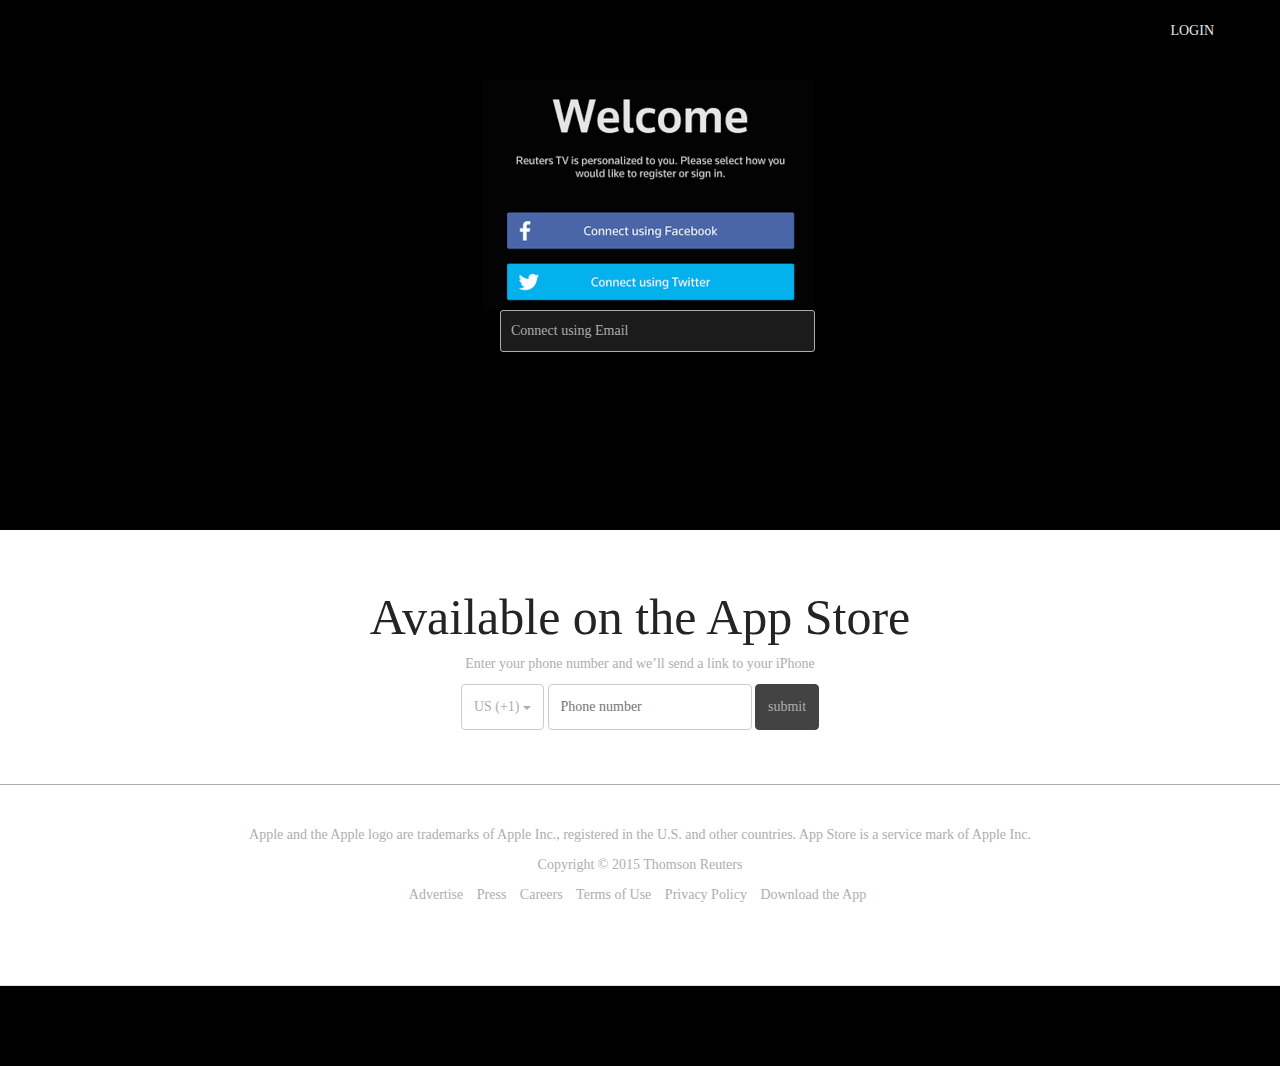
<file: sign.html>
<html lang="en">
<head>
    <meta charset="utf-8">
    <meta name="viewport" content="user-scalable=no, width=device-width, initial-scale=1.0"/>
    <meta name="apple-mobile-web-app-capable" content="yes"/>
    <meta name="apple-itunes-app" content="app-id=944245256">
    <title>Reuters TV | Login</title>
    <link rel=icon href="http://reuters.tv/img/favicon.ico">
    <link rel="stylesheet" type="text/css"
          href="https://maxcdn.bootstrapcdn.com/bootstrap/3.3.5/css/bootstrap.min.css"/>
    <link rel="stylesheet" type="text/css" href="main.css"/>
    <script src="//ajax.googleapis.com/ajax/libs/jquery/1.11.1/jquery.min.js"></script>
    <script src="//cdnjs.cloudflare.com/ajax/libs/twitter-bootstrap/3.3.4/js/bootstrap.min.js"></script>
</head>
<body>
<div class="header navbar-inverse">
    <nav class="navbar container">
        <div class="left">
            <a href="index.html">
                <div class="brand"></div>
            </a>
        </div>

        <div class="right">
            <a href="sign.html">LOGIN</a>
        </div>
        <!--/.navbar-collapse -->
    </nav>
</div>
<div class="main-content container">
    <div class="fb-tw form-sign center-block">
        <img src="fb-tw.png"/>

        <div class="connect-email form-connect">Connect using Email</div>
    </div>

    <div class="register form-sign center-block">
        <form class="form-register" action="index.html">

            <div class="form-group email-field">
                <input type="email" class="form-control" id="registerEmail" placeholder="Email">
            </div>
            <div class="form-group password-field">
                <input type="password" class="form-control" id="registerPass" placeholder="Password">
            </div>
            <div class="form-group">
                <input type="password" class="form-control" id="exampleInputPassword2"
                       placeholder="Confirm Password">
            </div>
            <div>
                <input type="submit" class="btn btn-default" value="Register"/>
                or <a id="login-link" href="#">Log In</a>
            </div>
        </form>

        <form class="form-login" action="index.html">
            <div class="form-group email-field">
                <input type="email" class="form-control" id="loginEmail" placeholder="Email">
            </div>
            <div class="form-group password-field">
                <input type="password" class="form-control" id="loginPass" placeholder="Password">
            </div>
            <div class="checkbox">
                <label>
                    <input type="checkbox"> Remember Me
                </label>
            </div>
            <div>
                <input type="submit" class="btn btn-default" value="Log In"/>
                or <a id="register-link" href="#">Register</a>
            </div>
        </form>
    </div>
</div>

<div class="level level-outro text-center">
    <div class="footer container">
        <!-- form class=contact method=post action="https://app.icontact.com/icp/signup.html" accept-charset="UTF-8" -->

        <form class="contact center-block" method="get" action="/" accept-charset="UTF-8">

            <div class="h2 mb-20">Available on the <br class="visible-xs-block"> App Store</div>

            <div class="browser">
                <p class="mb-35">Enter your phone number and we’ll send a link to your iPhone

                </p>

                <div class="btn-append dropdown-prepend">

                    <div class="dropdown">
                        <button class="btn btn-default dropdown-toggle" type="button" id="f1" data-toggle="dropdown"
                                aria-expanded="true">
                            <span id="option-value-f1">US (+1)</span>
                            <span class="caret"></span>
                        </button>
                        <ul class="dropdown-menu" data-displaytarget="#option-value-f1" data-inputtarget=".f1-target"
                            role="menu" aria-labelledby="f1">
                            <li role="presentation" data-placeholder="UK ( +44)" data-value="44">UK ( +44)</li>
                            <li role="presentation" data-placeholder="US ( +1)" data-value="1" class="disabled">US ( +1)
                            </li>
                        </ul>
                    </div>

                    <!-- actual select here -->
                    <select name="country-code" class="sr-only f1-target countryCode">
                        <option selected="" value="1">US (+1)</option>
                        <option value="44">UK (+44)</option>
                    </select>

                    <input type="tel" class="text phoneNumber" name="tel" placeholder="Phone number" required="">

                    <input type="submit" class="submit appended btn" value="submit">

                </div>
            </div>

            <a class="ios" href="https://itunes.apple.com/us/app/reuters-tv/id944245256"></a>
        </form>
    </div>

    <div class="footer text-center top-line">
        <p class="muted">Apple and the Apple logo are trademarks of Apple Inc., registered in the U.S. and other
            countries. App Store is a service mark of Apple Inc.</p>

        <p class="muted">Copyright © <span id="date-year">2015</span> Thomson Reuters</p>
        <ul class="list-inline">
            <li><a href="advertise.html">Advertise</a></li>
            <li><a href="press.html">Press</a></li>
            <li><a href="careers.html">Careers</a></li>
            <li><a href="tos.html">Terms of Use</a></li>
            <li><a href="privacy.html">Privacy Policy</a></li>
            <li>
                <a href="https://control.kochava.com/v1/cpi/click?campaign_id=koreuters----ios54b805ad417a4384474cbb806b&amp;network_id=2007&amp;device_id=device_id&amp;site_id=1">Download
                    the App</a></li>
        </ul>
    </div>
</div>

<script>
    $(document).ready(function () {
        $('.form-login, .form-register').slideUp();

        $('.connect-email').click(function () {
            $('.form-connect').slideUp();
            $('.form-login').slideDown();
        });

        $('#register-link').click(function () {
            $('.form-login').slideUp();
            $('.form-register').slideDown();
        });

        $('#login-link').click(function () {
            $('.form-register').slideUp();
            $('.form-login').slideDown();
        });

        var iOS = ( navigator.userAgent.match(/(iPad|iPhone|iPod)/g) ? true : false );
        if (iOS) {
            $('.browser').css('display', 'none');
            $('.ios').css('display', 'block');
        }
    });
</script>
<div class="footer"></div>
</body>
</html>
</file>
<file: main.css>
* {
    color: #adadad !important;
    /*font-family: Knowledge!important;*/
}

a {
    color: #e8e8e8 !important;
}

body {
    padding-top: 0px !important;
    background-color: #000;
    font-family: Knowledge!important;

}

.jumbotron {
    background-color: #000 !important;
}

.content {
    margin: 0 auto !important;
}

.level {
    position: relative;
    border-bottom: 1px solid #dfe0e1;
    overflow: hidden;
    padding: 50px 0 30px;
    text-align: center;
}

p {
    color: #fff;
}

.rtv__extras {
    background-color: #000 !important;
}

.text-center {
    text-align: center;
    color: #fff;
}

.mb-20 {
    margin-bottom: 20px;
    margin-bottom: .909rem;
}

.title {
    text-align: left;
}

.story-title {
    color: #fff !important;
}

.header {
    padding-top: 10px;
}

.header a {
    color: #f0efeb;
}

.header a:hover {
    color: #dbdad6;
}

.navbar {
    padding: 5px 0;
    position: relative;
}

.navbar-inverse{
    background-color: #000;
}
.fb, .tw {
    display: inline-block;
    padding: 10px;
}

.connect-email:hover {
    cursor: pointer;
}

input[type='email'], input[type='password'], input[type='submit'], input[type="checkbox"], .connect-email, select {
    background: #1b1b1b;
    border-color: #434343;
}

input[type='submit'] {
    background: #434343;
    color: #d6d5d1;
}

input[type='submit']:hover {
    background: #434343;
    color: #f7f6f2;
    border-color: #6bb1ff;
}

.form-sign form > div {
    padding-left: 50px;
}

.email-field, .password-field {
    /*background-size: 40px 30px;*/
    background-repeat: no-repeat;
    -ms-background-position-y: center;
    background-position-y: center;
}

.email-field {
    background-image: url("signup_email_360.png");
}

.password-field {
    background-image: url("pass_360.png");
}

.container div.form-sign {
    max-width: 350px;
    min-width: 290px;
    position: relative;
}

.container div.form-sign > * {
    width: 90%;
}

.container div.form-sign > img {
    margin-left: 5%;
    width: 95%;
}

.container div.form-sign > div {
    margin-left: 10%;
    width: 90%;
    padding: 10px;
    margin-bottom: 10px;
    border: 1px solid;
    border-radius: 3px;
}

.rtv__extras {
    background-color: #000 !important;
}

.rtv__title {

}

.form-register, .form-login {
    display: none;
}

.brand {
    display: inline-block;
    width: 40px;
    height: 40px;
    background: url(http://www.reuters.tv/img/brand.svg) 0 0 no-repeat;
    background-size: 136px 33px;
    text-indent: 300px;
    white-space: nowrap;
    overflow: hidden;
}

@media (min-width: 500px) {
    .brand {
        width: 140px;
    }
}

.left {
    position: absolute;
    left: 10px;
}

.right {
    position: absolute;
    right: 10px;
    top: 10px;
}

.picker {
    width: 80px;
    margin-top: 5px;
}

@media (max-width: 500px) {
    .picker select {
        background: #1e1e1e !important;
        color: #ffffff !important;
    }
}

.container-fluid {
    background-color: #fff;
    margin-right: auto;
    margin-left: auto;
    padding-left: 30px;
    padding-right: 30px;
    position: relative;
    max-width: 1320px;
}

.container-fluid:before,
.container-fluid:after,
.row:before,
.row:after {
    content: " ";
    display: table;
}

.row {
    margin-left: -16px;
    margin-right: -34px;
}

.row:after {
    clear: both;
}

.RTVPlayer {
    height: 40% !important;
}

.level-outro {
    background-color: #fff !important;
}

.col-md-2:hover {
    background-color: #333;
}

@media (max-width: 991px), (max-height: 460px) {
    .col-md-2:hover {
        background-color: transparent;
    }
    .col-md-2 img {
        width: 100px;
        height: 100px;
        float: left;   
        margin-top: 20px;
        margin-right: 20px; 
    }
    .col-md-2 {
        overflow: auto;
        margin-top: 20px!important;
        margin-left: 20px!important;
        margin-right: 20px!important;
     }
     .story-title{
        margin: 18px!important;
        padding-left: 20px!important;
     }
}


.main-content {
    min-height: 450px;
}

.level-outro {
    padding-top: 0;
}

.dropdown-prepen, .dropdown {
    display: inline-block;
}

.footer {
    padding: 40px;
}

.footer * {
    color: rgb(174, 174, 174) !important;
}

.top-line {
    border-top: 1px solid;
}

input.phoneNumber {

    background-color: #fff;
    display: inline-block;
    margin-bottom: 0;

    text-align: left;
    white-space: nowrap;
    vertical-align: middle;
    -ms-touch-action: manipulation;
    touch-action: manipulation;
    cursor: pointer;
    -webkit-user-select: none;
    -moz-user-select: none;
    -ms-user-select: none;
    user-select: none;
    background-image: none;
    border: 1px solid #ccc;
    border-radius: 4px;
}

form.contact {
    width: 600px;
}

.btn, input.phoneNumber {
    font-size: 14px;
    font-weight: 400;
    color: #333;
    line-height: 1.42857143;
    padding: 12px;
}

.footer .h2 {
    color: #242424 !important;
    font-size: 50px;
}

@media (max-width: 620px) {
    .footer {
        padding: 20px 10px;
    }

    .level-outro {
        padding: 0;
    }

    form.contact {
        width: 100%;
    }

    .btn, input.phoneNumber {
        font-size: 14px;
        padding: 6px;
    }

    .footer .h2 {
        font-size: 30px;
    }
}

.ios {
    display: none;
    padding: 20px;
    background: url(appstore.png) no-repeat center center;
    background-size: contain;
}
</file>
